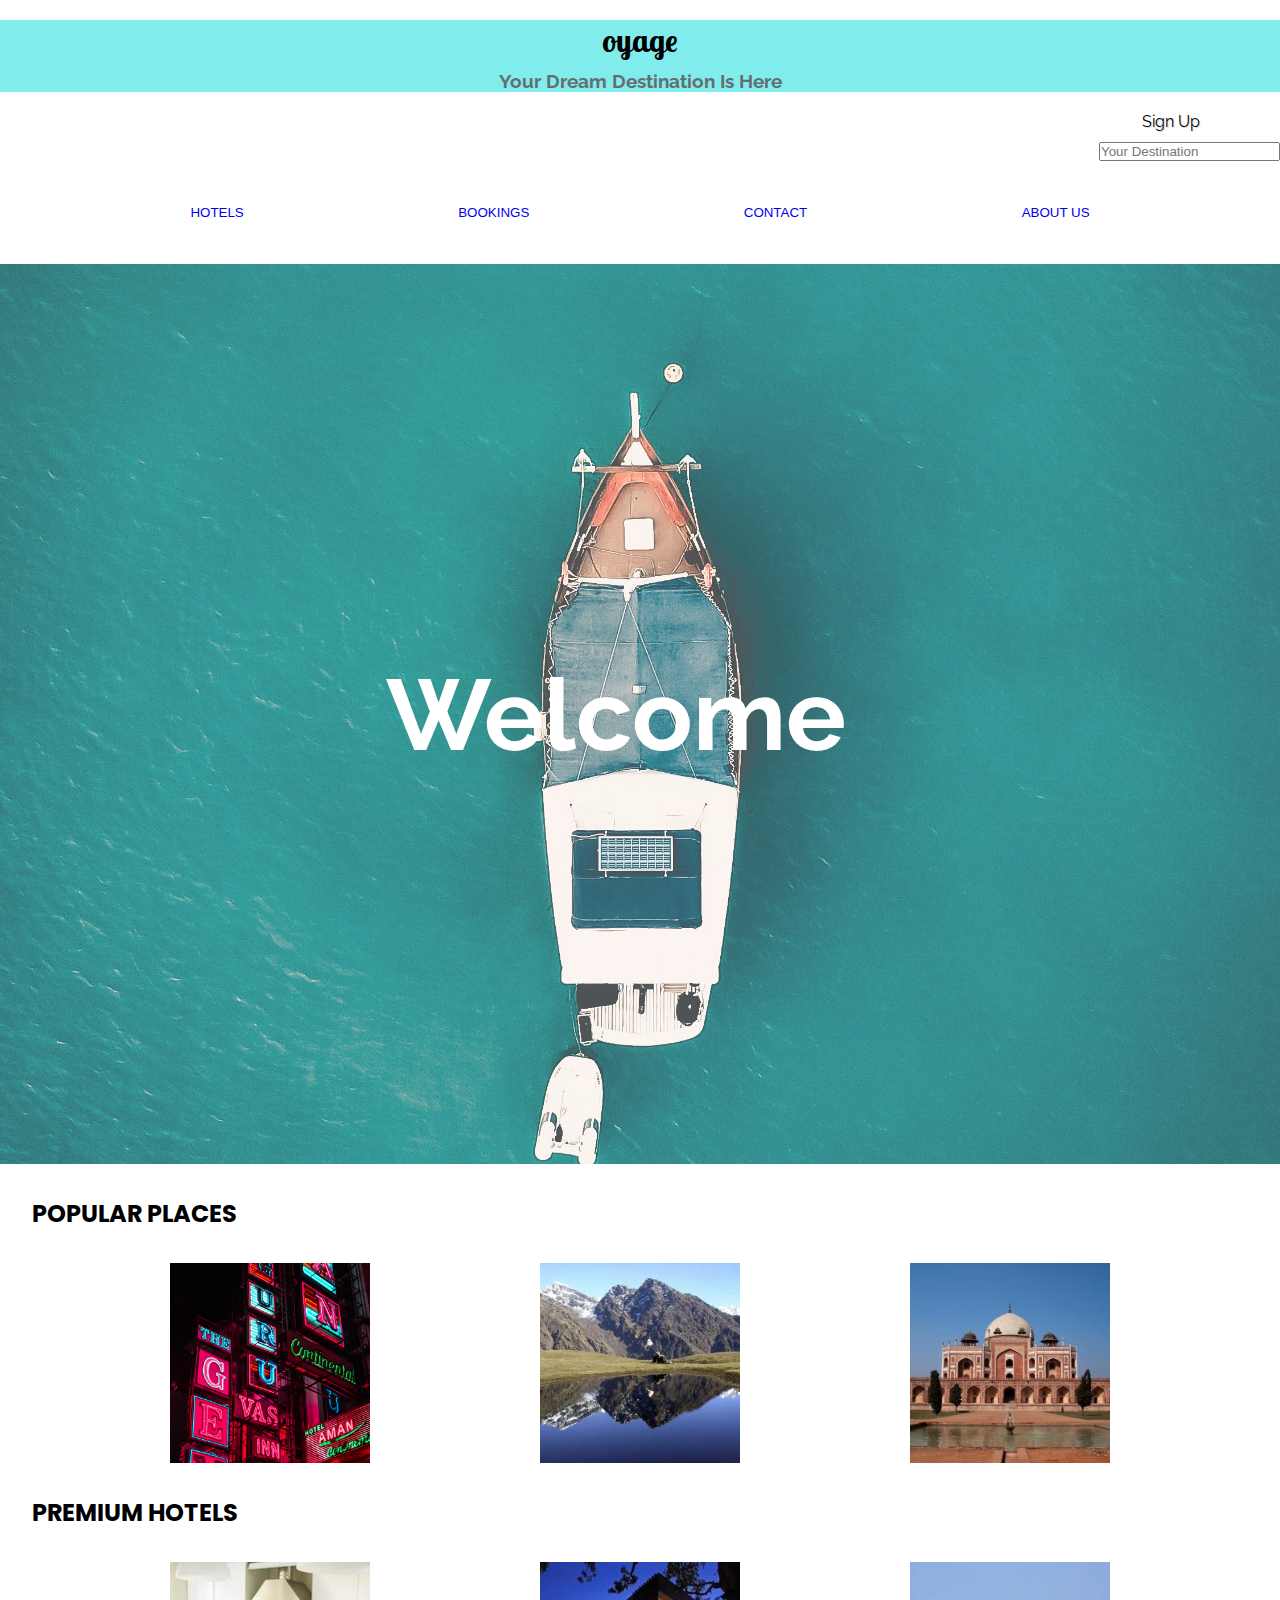
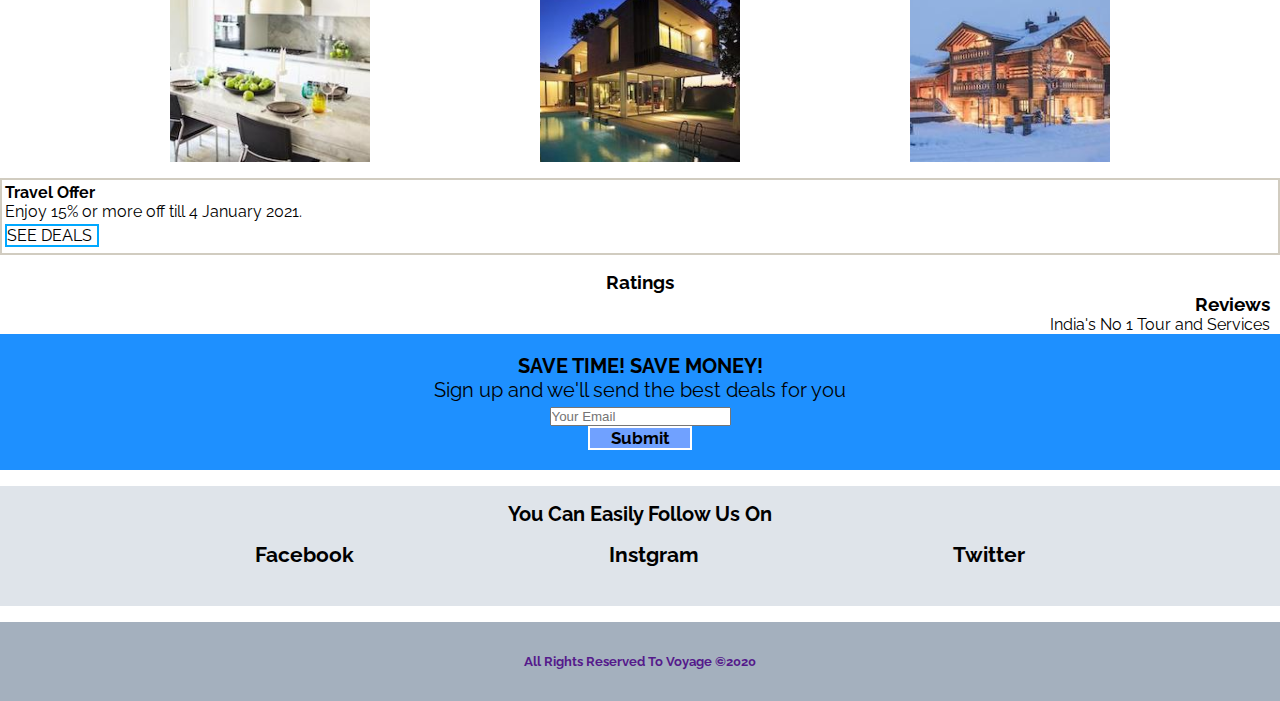
<file: index.html>
<!DOCTYPE html>
<html lang="en">
<head>
    <meta charset="UTF-8">
    <meta name="viewport" content="width=device-width, initial-scale=1.0">
    <link rel="stylesheet" href="https://pro.fontawesome.com/releases/v5.10.0/css/all.css" integrity="sha384-AYmEC3Yw5cVb3ZcuHtOA93w35dYTsvhLPVnYs9eStHfGJvOvKxVfELGroGkvsg+p" crossorigin="anonymous"/>
    <link rel="stylesheet" href="./style.css">
    <title>Voyage</title>

   
</head>
<body>
    <div class="voyage">
        
        <h1><i class="fab fa-vuejs"></i>oyage</h1>
        <h3>Your Dream Destination Is Here</h3>
    </div>
    
    <div class="sign">
        <a>Sign Up <i class="fas fa-user-plus"></i> <a href="./fontmake (2).html"></a></a>
    </div>
    
    <div class="search">
        <i class="fas fa-search-location"></i>
        <input type="text" placeholder="Your Destination">
    </div>

    <!-- Nav Bar -->
<div class="container">
        <div>
            <button class="btn">
                <a href="./hotel.html">HOTELS</a>
            </button>
            <button class="btn">
                <a href="./booking.html">BOOKINGS</a>
            </button>
            <button class="btn">
                <a href="./contact.html">CONTACT</a>
            </button>
            <button class="btn">
                <a href="./about.html">ABOUT US</a>
            </button>
        </div>      
</div>

    <!-- <div class="container">
        <ul>
          <li><a href="./hotel.html">HOTELS</a></li>
          <li>
            <a href="./booking.html">BOOKINGS</a>
          </li>
          <li>
            <a href="./contact.html">CONTACT</a>
          </li>
          <li>
            <a href="./about.html">ABOUT US</a>
          </li>
        </ul>
      </div> -->

    <div class="welcome">
        <div>
            <h1>Welcome</h1>
            <i class="far fa-praying-hands"></i>
        </div> 
       
    </div>

    <h2>POPULAR PLACES 
        <i class="fad fa-search"></i></h2>
    <div id="places">
        <div>
            </div>

        <div>
           </div>

        <div>
         </div>
    </div>

    <h2>PREMIUM HOTELS 
        <i class="fad fa-search"></i></h2>
    <div id="hotel">

        <div>
          </div>
        
        <div>
            </div>

        <div>
            </div>
    </div>  

    <div class="offer">
        <h4>Travel Offer</h4>
        <p>Enjoy 15% or more off till 4 January 2021.
        </p>

        <div class="btn1"> SEE DEALS
            <!-- <input type="button" value="See Deals"> -->
        </div>
    </div>

    <div class="ratings">
        <h3>Ratings <i class="fas fa-star"></i><i class="fas fa-star"></i><i class="fas fa-star"></i><i class="fas fa-star"></i><i class="fas fa-star-half-alt"></i></h3>
    </div>

    <div class="aside">
        <h3>Reviews</h3>
        <p><i class="fas fa-fighter-jet"></i>India's No 1 Tour and Services</i></p>
    </div>

    <div class="member">
        <h4>SAVE TIME! SAVE MONEY!</h4>
        <p>Sign up and we'll send the best deals for you</p>
        <div class="btn2">
            <input type="email" placeholder="Your Email">
            
            <div class="submit">
                 <h5>Submit</h5>
            </div>
        </div>

    </div>

    <div class="follow">
        <h5>You Can Easily Follow Us On</h5>
     <div class="social">
        <h6>Facebook <i class="fab fa-facebook"></i></h6>
        <h6>Instgram <i class="fab fa-instagram"></i></h6>
        <h6>Twitter <i class="fab fa-twitter-square"></i></h6>
     </div>
    </div>

           
    <div class="section">
        <a href="">
        <h5>All Rights Reserved To Voyage &copy2020</h5>
        </a>
    </div>

</body>
</html>
</file>
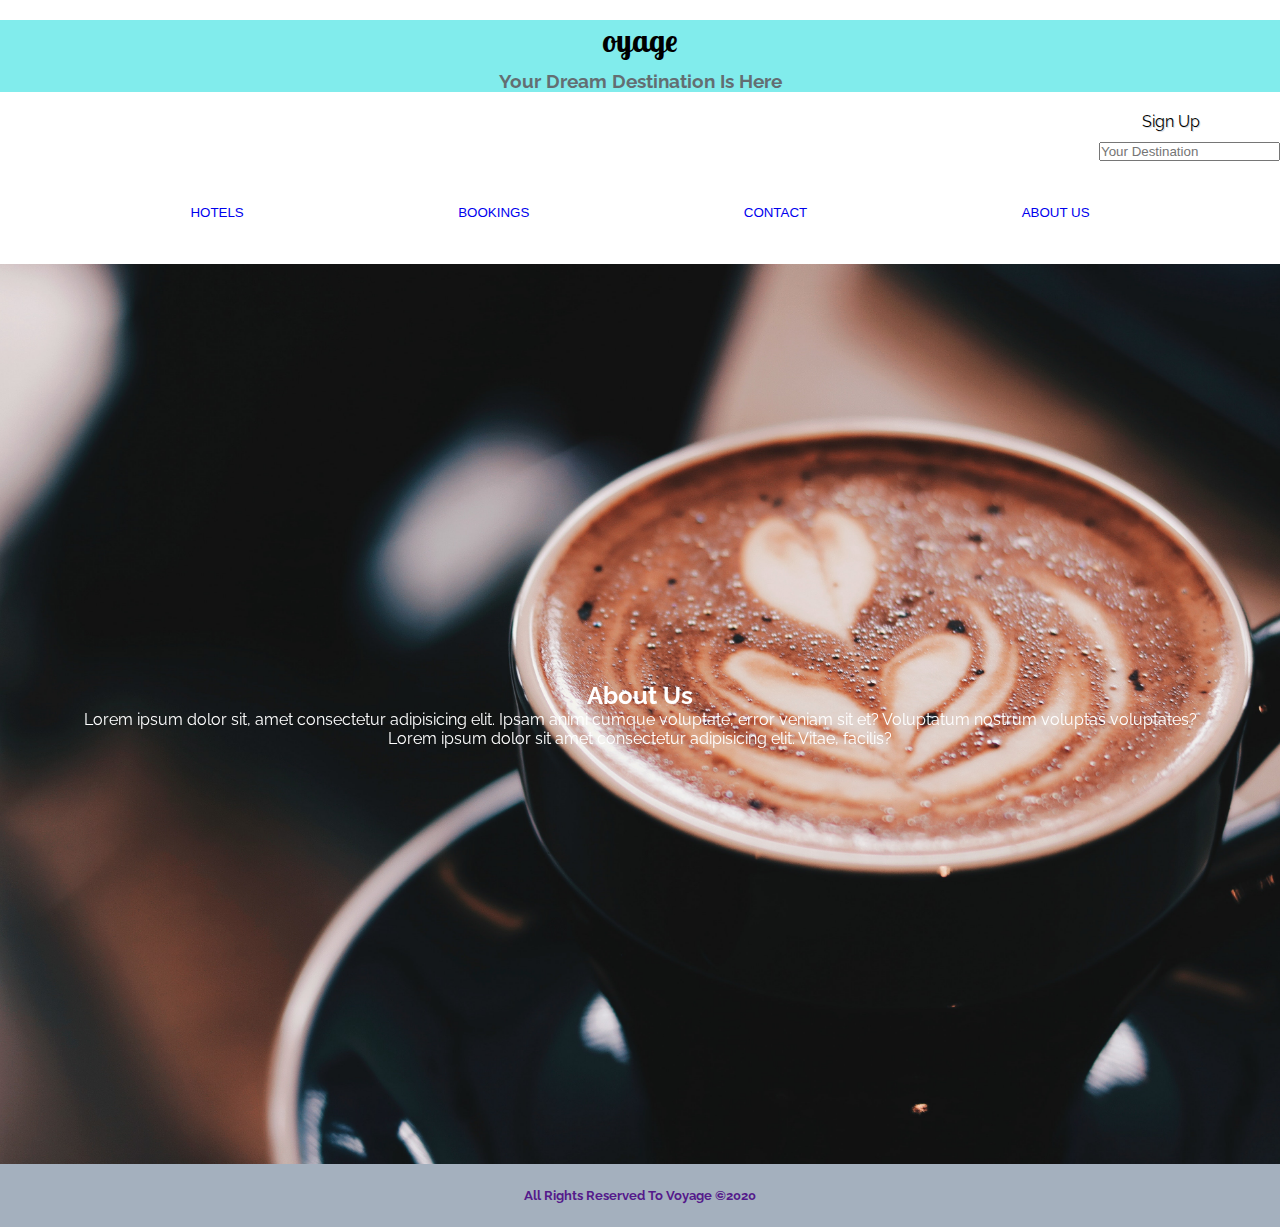
<file: about.html>
<!DOCTYPE html>
<html lang="en">
  <head>
    <meta charset="UTF-8" />
    <meta name="viewport" content="width=device-width, initial-scale=1.0" />

    <link
      rel="stylesheet"
      href="https://pro.fontawesome.com/releases/v5.10.0/css/all.css"
      integrity="sha384-AYmEC3Yw5cVb3ZcuHtOA93w35dYTsvhLPVnYs9eStHfGJvOvKxVfELGroGkvsg+p"
      crossorigin="anonymous"
    />

    <link rel="stylesheet" href="./about.css" />
    <title>About Us</title>
  </head>
  <body>
    <div class="voyage">
      <h1><i class="fab fa-vuejs"></i>oyage</h1>
      <h3>Your Dream Destination Is Here</h3>
    </div>

    <div class="sign">
      <a
        >Sign Up <i class="fas fa-user-plus"></i>
        <a href="./fontmake (2).html"></a
      ></a>
    </div>

    <div class="search">
      <i class="fas fa-search-location"></i>
      <input type="text" placeholder="Your Destination" />
    </div>

    <!-- Nav Bar -->
    <div class="container">
      <div>
        <button class="btn">
          <a href="./hotel.html">HOTELS</a>
        </button>
        <button class="btn">
          <a href="./booking.html">BOOKINGS</a>
        </button>
        <button class="btn">
          <a href="./contact.html">CONTACT</a>
        </button>
        <button class="btn">
          <a href="./about.html">ABOUT US</a>
        </button>
      </div>
    </div>
    <!-- <div class="container">
      <ul>
        <li>
          <a href="./index.html">HOME</a>
        </li>
        <li><a href="./hotel.html">HOTELS</a></li>
        <li>
          <a href="./booking.html">BOOKINGS</a>
        </li>
        <li>
          <a href="./contact.html">CONTACT</a>
        </li>
        <li>
          <a href="./about.html">ABOUT US</a>
        </li>
      </ul>
    </div> -->

    <div class="about">
      <h2>About Us</h2>
      <p>
        Lorem ipsum dolor sit, amet consectetur adipisicing elit. Ipsam animi
        cumque voluptate, error veniam sit et? Voluptatum nostrum voluptas
        voluptates?
      </p>
      <p>
        Lorem ipsum dolor sit amet consectetur adipisicing elit. Vitae, facilis?
      </p>
    </div>

    <div class="section">
      <a href="">
        <h5>All Rights Reserved To Voyage &copy2020</h5>
      </a>
    </div>
  </body>
</html>
</file>
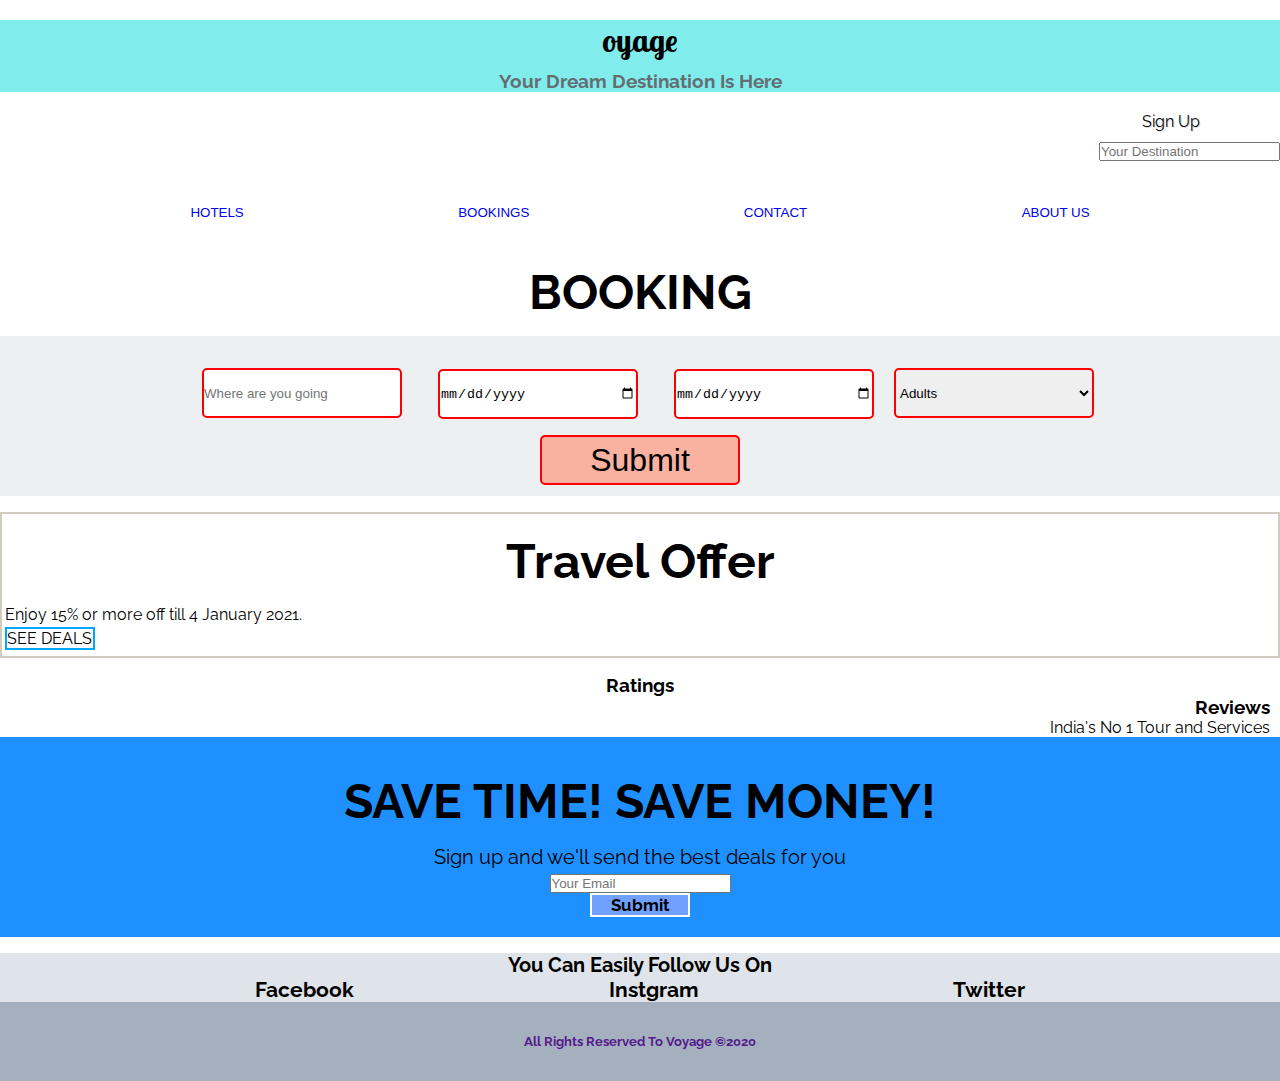
<file: booking.html>
<!DOCTYPE html>
<html lang="en">
<head>
    <meta charset="UTF-8">
    <meta name="viewport" content="width=device-width, initial-scale=1.0">
    <title>Booking</title>
    
    <link rel="stylesheet" href="https://pro.fontawesome.com/releases/v5.10.0/css/all.css" integrity="sha384-AYmEC3Yw5cVb3ZcuHtOA93w35dYTsvhLPVnYs9eStHfGJvOvKxVfELGroGkvsg+p" crossorigin="anonymous"/>
    <link rel="stylesheet" href="./booking.css">
    
</head>
<body>
    <div class="voyage">
        <h1><i class="fab fa-vuejs"></i>oyage</h1>
        <h3>Your Dream Destination Is Here</h3>
    </div>
    
    <div class="sign">
        <a>Sign Up <i class="fas fa-user-plus"></i> <a href="./fontmake (2).html"></a></a>
    </div>
    
    <div class="search">
        <i class="fas fa-search-location"></i>
        <input type="text" placeholder="Your Destination">
    </div>

    <!-- Nav Bar -->
    <div class="container">
        <div>
            <button class="btn">
                <a href="./hotel.html">HOTELS</a>
            </button>
            <button class="btn">
                <a href="./booking.html">BOOKINGS</a>
            </button>
            <button class="btn">
                <a href="./contact.html">CONTACT</a>
            </button>
            <button class="btn">
                <a href="./about.html">ABOUT US</a>
            </button>
        </div>      
</div>
    <!-- <div class="container">
        <ul>
            <li>
                <a href="./index.html">HOME</a>
            </li>
          <li><a href="./hotel.html">HOTELS</a></li>
          <li>
            <a href="./booking.html">BOOKINGS</a>
          </li>
          <li>
            <a href="./contact.html">CONTACT</a>
          </li>
          <li>
            <a href="./about.html">ABOUT US</a>
          </li>
        </ul>
      </div> -->

    <div class="booking">
    <h4>BOOKING</h4>
    </div>
    
    <div class="form">
        <i class="fas fa-user-secret"></i>
        <input type="text" placeholder="Where are you going">

        <input type="date" placeholder="Check-In">
        <input type="date" placeholder="Check-Out">
        
        <select name="select" id="select">
            <option value="">Adults</option>
            <option value="">Children</option>
            <option value="">Rooms</option>
        </select>

        <div class="formsubmit">
        <input type="button" value="Submit">
        </div>
    </div>


    <div class="offer">
        <h4>Travel Offer</h4>
        <p>Enjoy 15% or more off till 4 January 2021.
        </p>

        <div class="btn1"> SEE DEALS
            <!-- <input type="button" value="See Deals"> -->
        </div>
    </div>

    <div class="ratings">
        <h3>Ratings <i class="fas fa-star"></i><i class="fas fa-star"></i><i class="fas fa-star"></i><i class="fas fa-star"></i><i class="fas fa-star-half-alt"></i></h3>
    </div>

    <div class="aside">
        <h3>Reviews</h3>
        <p><i class="fas fa-fighter-jet"></i>India's No 1 Tour and Services</i></p>
    </div>

    <div class="member">
        <h4>SAVE TIME! SAVE MONEY!</h4>
        <p>Sign up and we'll send the best deals for you</p>
        <div class="btn2">
            <input type="email" placeholder="Your Email">
            
            <div class="submit">
                 <h5>Submit</h5>
            </div>
        </div>

    </div>

    <div class="follow">
        <h5>You Can Easily Follow Us On</h5>
     <div class="social">
        <h6>Facebook <i class="fab fa-facebook"></i></h6>
        <h6>Instgram <i class="fab fa-instagram"></i></h6>
        <h6>Twitter <i class="fab fa-twitter-square"></i></h6>
     </div>
    </div>

    <div class="section">
        <a href="">
        <h5>All Rights Reserved To Voyage &copy2020</h5>
        </a>
    </div>
</body>
</html>
</file>
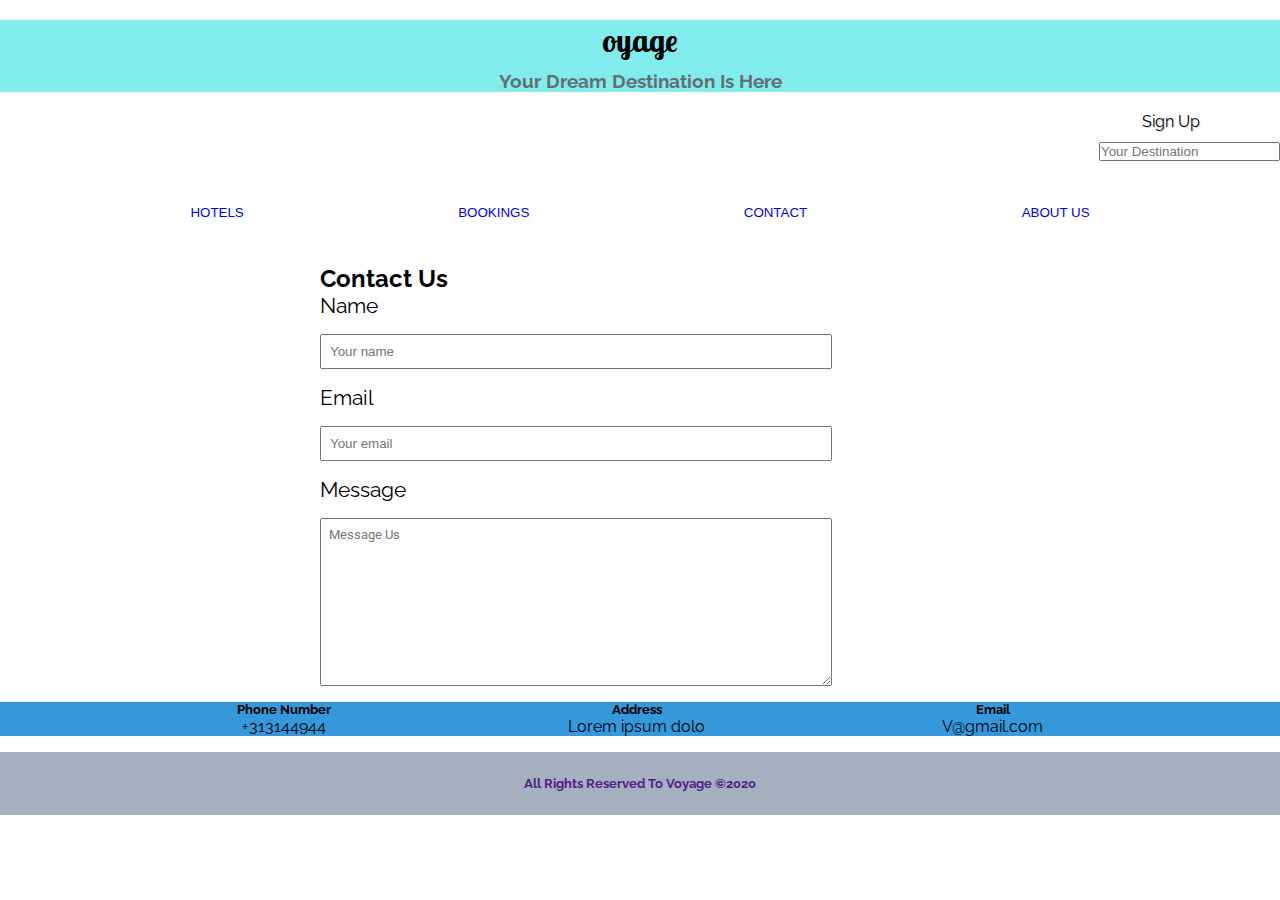
<file: contact.html>
<!DOCTYPE html>
<html lang="en">
<head>
    <meta charset="UTF-8">
    <meta name="viewport" content="width=device-width, initial-scale=1.0">
    <title>Contact Us</title>
</head>
<body>
    <title>Booking</title>
    <link rel="stylesheet" href="https://pro.fontawesome.com/releases/v5.10.0/css/all.css" integrity="sha384-AYmEC3Yw5cVb3ZcuHtOA93w35dYTsvhLPVnYs9eStHfGJvOvKxVfELGroGkvsg+p" crossorigin="anonymous"/>
    
    <link rel="stylesheet" href="./contact.css">
    
</head>
<body>
    <div class="voyage">
        <h1><i class="fab fa-vuejs"></i>oyage</h1>
        <h3>Your Dream Destination Is Here</h3>
    </div>
    
    <div class="sign">
        <a>Sign Up <i class="fas fa-user-plus"></i> <a href="./fontmake (2).html"></a></a>
    </div>
    
    <div class="search">
        <i class="fas fa-search-location"></i>
        <input type="text" placeholder="Your Destination">
    </div>

    <!-- Nav Bar -->
    <div class="container">
      <div>
          <button class="btn">
              <a href="./hotel.html">HOTELS</a>
          </button>
          <button class="btn">
              <a href="./booking.html">BOOKINGS</a>
          </button>
          <button class="btn">
              <a href="./contact.html">CONTACT</a>
          </button>
          <button class="btn">
              <a href="./about.html">ABOUT US</a>
          </button>
      </div>      
</div>
<!--     
    <div class="container">
        <ul>
          <li>
              <a href="./index.html">HOME</a>
          </li>
          <li>
              <a href="./hotel.html">HOTELS</a>
          </li>
          <li>
            <a href="./booking.html">BOOKINGS</a>
          </li>
          <li>
            <a href="./contact.html">CONTACT</a>
          </li>
          <li>
            <a href="./about.html">ABOUT US</a>
          </li>
        </ul>
      </div> -->

      <div class="contact">
        <div>
          <h2>Contact Us</h2>
          <i class="far fa-comments"></i>
        </div>
  
        <div class="contact">

          <label for="input">Name</label>
          <input type="text" placeholder="Your name" />
          <label for="input">Email</label>
          <input type="email" placeholder="Your email" />
          <label for="input">Message</label>
          <textarea placeholder="Message Us" cols="20" rows="10"></textarea>
        </div>
      </div>
    
    <div class="bottom">
        <ul>
            <li>
                <i class="far fa-phone"></i>
                <h5>Phone Number</h5>
                <p>+313144944</p>
            </li>
        </ul>
        <ul>
            <li>
            <i class="far fa-building"></i>
            <h5>Address</h5>
            <p>Lorem ipsum dolo</p>
            </li>
        </ul>
        <ul>
            <li> 
                <i class="far fa-envelope-open"></i>
                <h5>Email</h5>
                <p>V@gmail.com</p>
            </li>
        </ul>
    </div>

    <div class="section">
        <a href="">
        <h5>All Rights Reserved To Voyage &copy2020</h5>
        </a>
    </div>

</body>
</html>
</file>
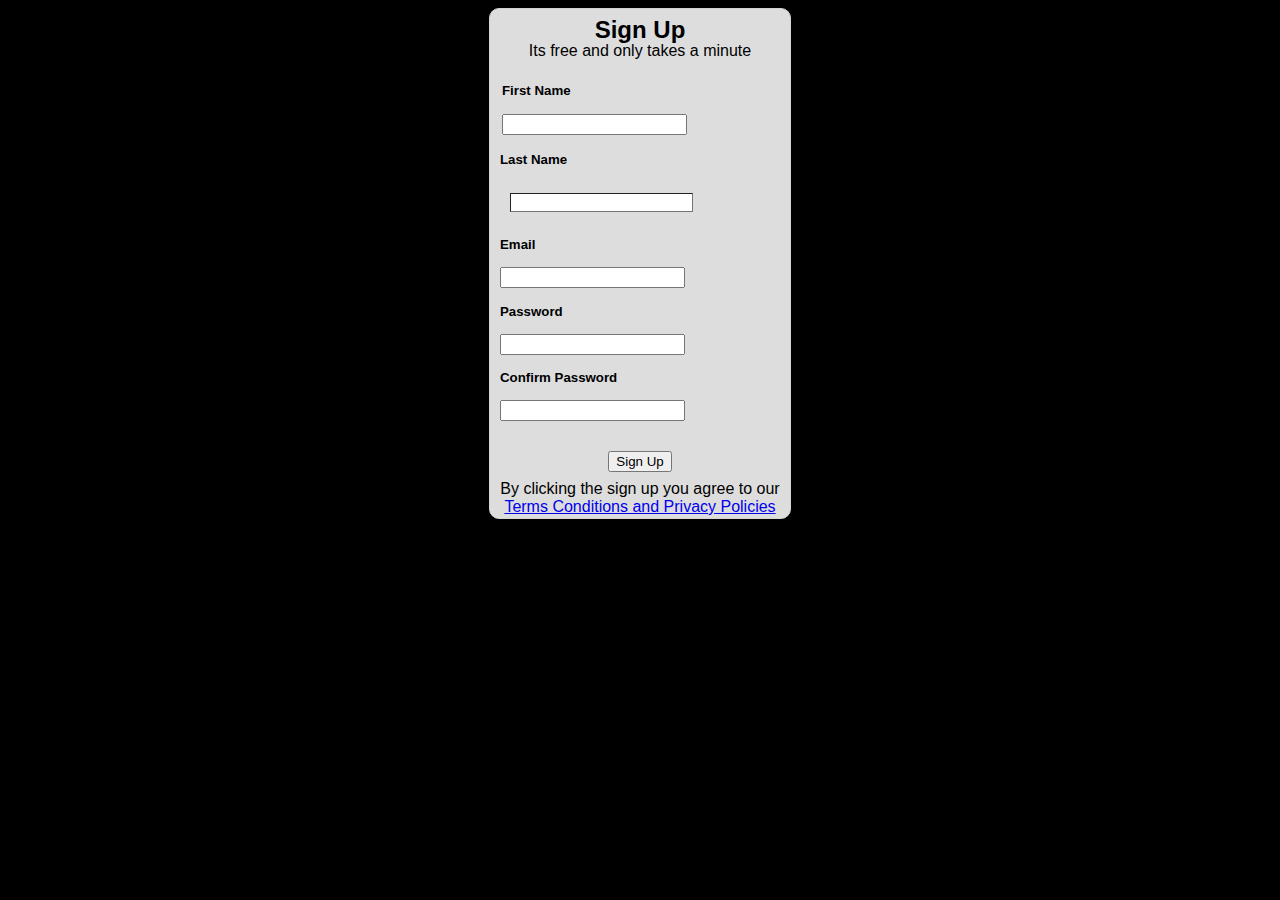
<file: fontmake (2).html>
<!DOCTYPE html>
<html lang="en">
<head>
    <meta charset="UTF-8">
    <meta name="viewport" content="width=device-width, initial-scale=1.0">
    <title>Challenge</title>
    <link rel="stylesheet" href="./stylemake (2).css">
    
</head>
<body>
    <div id="con">
        <div class="sign">
            <h2>Sign Up</h2>
            <p>Its free and only takes a minute</p>
        </div>  

        <div class="first">
            <h5>First Name</h5>
            <input type="text" name="first name" id="fitst name">
        </div>

        <div class="last">
            <h5>Last Name</h5>
            <input type="text">
        </div>

        <div class="email">
            <h5>Email</h5>
            <input type="email">
        </div>

        <div class="pass">
            <h5>Password</h5>
            <input type="password">
        </div>

        <div class="confirm">
            <h5>Confirm Password</h5>
            <input type="password">
        </div>

        <div class="up">
            <button type="submit" class="btn">Sign Up</button>
            <p>By clicking the sign up you agree to our </p>
             <a href="#">Terms Conditions and Privacy Policies</a> 
        </div>
        
    </div>
</body>
</html>
</file>
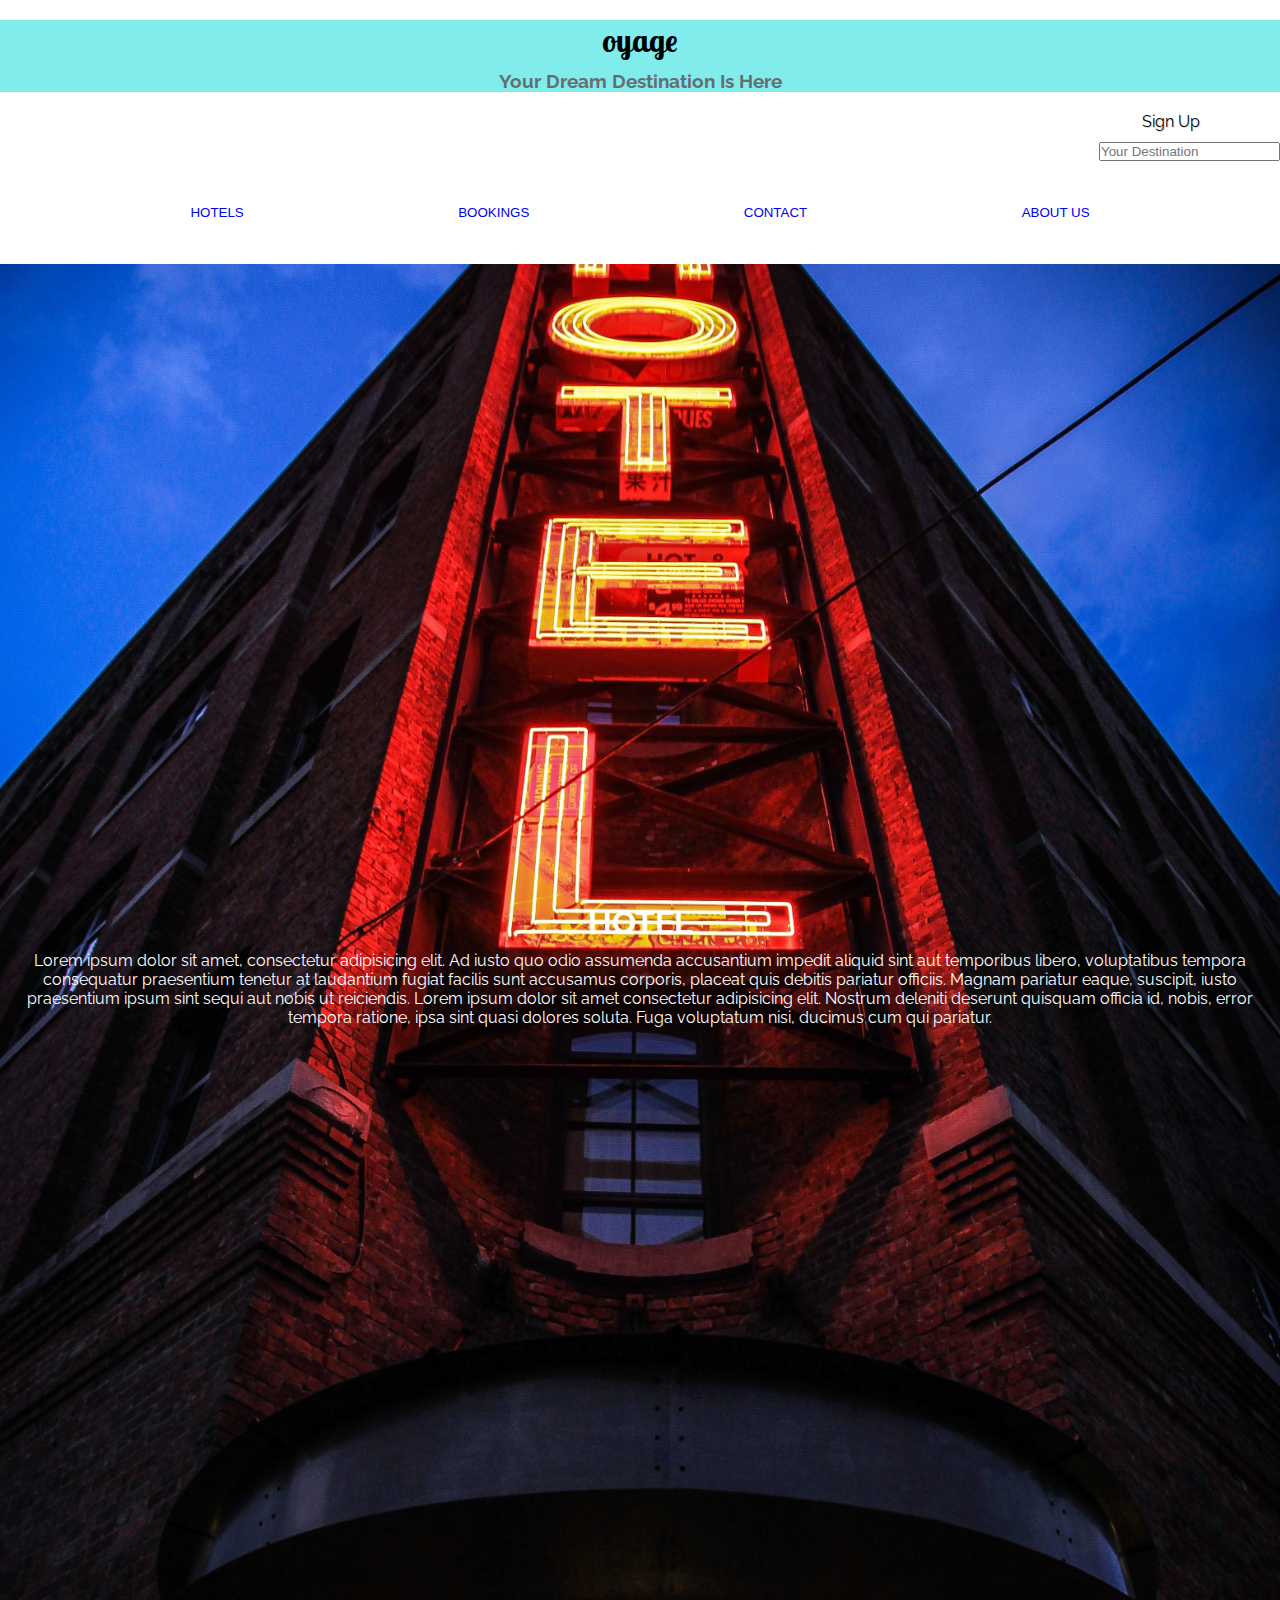
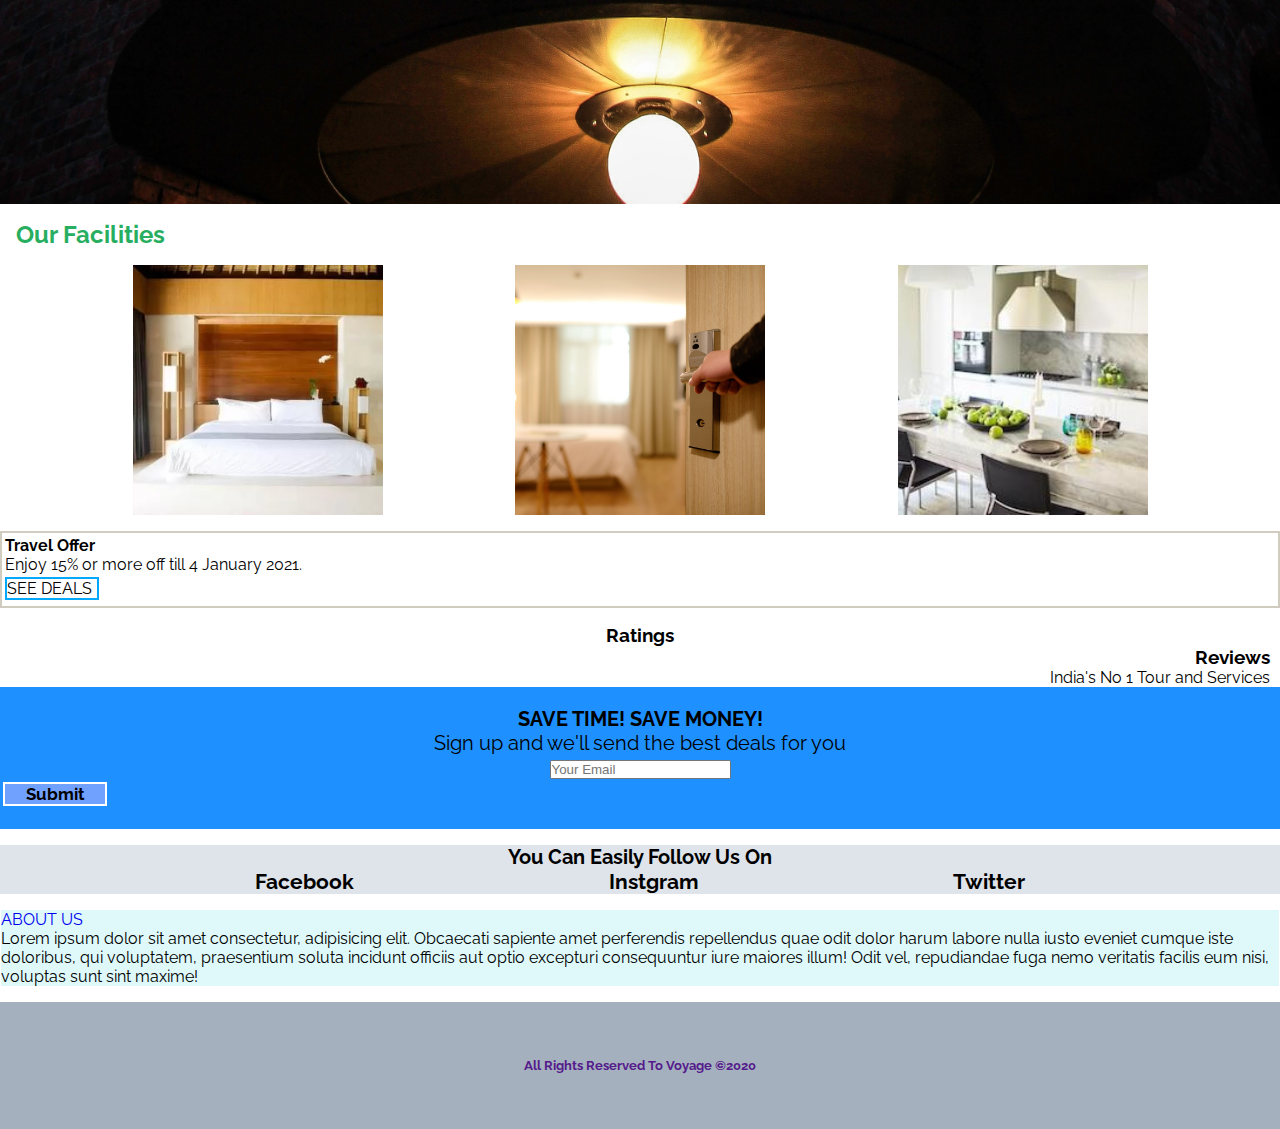
<file: hotel.html>
<!DOCTYPE html>
<html lang="en">
<head>
    <meta charset="UTF-8">
    <meta name="viewport" content="width=device-width, initial-scale=1.0">
    <link rel="stylesheet" href="https://pro.fontawesome.com/releases/v5.10.0/css/all.css" integrity="sha384-AYmEC3Yw5cVb3ZcuHtOA93w35dYTsvhLPVnYs9eStHfGJvOvKxVfELGroGkvsg+p" crossorigin="anonymous"/>
    
    <link rel="stylesheet" href="./hotel.css">
    <title>HOTELS</title>
</head>
<body>
    <div class="voyage">
        <h1><i class="fab fa-vuejs"></i>oyage</h1>
        <h3>Your Dream Destination Is Here</h3>
    </div>
    
    <div class="sign">
        <a>Sign Up <i class="fas fa-user-plus"></i> <a href="./fontmake (2).html"></a></a>
    </div>
    
    <div class="search">
        <i class="fas fa-search-location"></i>
        <input type="text" placeholder="Your Destination">
    </div>

    <!-- Nav Bar -->
    <div class="container">
        <div>
            <button class="btn">
                <a href="./hotel.html">HOTELS</a>
            </button>
            <button class="btn">
                <a href="./booking.html">BOOKINGS</a>
            </button>
            <button class="btn">
                <a href="./contact.html">CONTACT</a>
            </button>
            <button class="btn">
                <a href="./about.html">ABOUT US</a>
            </button>
        </div>      
</div>
    <!-- <div class="container">
        <ul>
          <li><a href="./hotel.html">HOTELS</a></li>
          <li>
            <a href="./booking.html">BOOKINGS</a>
          </li>
          <li>
            <a href="./contact.html">CONTACT</a>
          </li>
          <li>
            <a href="./about.html">ABOUT US</a>
          </li>
        </ul>
      </div> -->

      <div class="hotelhead">
        <h1> HOTEL</h1>
        <P> Lorem ipsum dolor sit amet, consectetur adipisicing elit. Ad iusto quo odio assumenda accusantium impedit aliquid sint aut temporibus libero, voluptatibus tempora consequatur praesentium tenetur at laudantium fugiat facilis sunt accusamus corporis, placeat quis debitis pariatur officiis. Magnam pariatur eaque, suscipit, iusto praesentium ipsum sint sequi aut nobis ut reiciendis. Lorem ipsum dolor sit amet consectetur adipisicing elit. Nostrum deleniti deserunt quisquam officia id, nobis, error tempora ratione, ipsa sint quasi dolores soluta. Fuga voluptatum nisi, ducimus cum qui pariatur.</P>

    </div>

   <h2>Our Facilities</h2>
    <div id="list">
        <div></div>
       <div></div>
       <div></div>
    </div>

    <div class="offer">
        <h4>Travel Offer</h4>
        <p>Enjoy 15% or more off till 4 January 2021.
        </p>

        <div class="btn1"> SEE DEALS
            <!-- <input type="button" value="See Deals"> -->
        </div>
    </div>

    <div class="ratings">
        <h3>Ratings <i class="fas fa-star"></i><i class="fas fa-star"></i><i class="fas fa-star"></i><i class="fas fa-star"></i><i class="fas fa-star-half-alt"></i></h3>
    </div>

    <div class="aside">
        <h3>Reviews</h3>
        <p><i class="fas fa-fighter-jet"></i>India's No 1 Tour and Services</i></p>
    </div>

    <div class="member">
        <h4>SAVE TIME! SAVE MONEY!</h4>
        <p>Sign up and we'll send the best deals for you</p>
        <div class="btn2">
            <input type="email" placeholder="Your Email">
            
            <div class="submit">
                 <h5>Submit</h5>
            </div>
        </div>

    </div>

    <div class="follow">
        <h5>You Can Easily Follow Us On</h5>
     <div class="social">
        <h6>Facebook <i class="fab fa-facebook"></i></h6>
        <h6>Instgram <i class="fab fa-instagram"></i></h6>
        <h6>Twitter <i class="fab fa-twitter-square"></i></h6>
     </div>
    </div>

    <div class="about">
       <a href="#">ABOUT US <i class="fab fa-angellist"></i></a>
        <p>Lorem ipsum dolor sit amet consectetur, adipisicing elit. Obcaecati sapiente amet perferendis repellendus quae odit dolor harum labore nulla iusto eveniet cumque iste doloribus, qui voluptatem, praesentium soluta incidunt officiis aut optio excepturi consequuntur iure maiores illum! Odit vel, repudiandae fuga nemo veritatis facilis eum nisi, voluptas sunt sint maxime!</p>
    </div>
           
    <div class="section">
        <a href="">
        <h5>All Rights Reserved To Voyage &copy2020</h5>
        </a>
    </div>
       
    
</body>
</html>
</file>
<file: style.css>
@import url("https://fonts.googleapis.com/css2?family=Pacifico&display=swap");

@import url("https://fonts.googleapis.com/css2?family=Raleway&display=swap");

@import url("https://fonts.googleapis.com/css2?family=Lobster+Two:ital@1&family=Pacifico&display=swap");

@import url("https://fonts.googleapis.com/css2?family=Roboto:ital,wght@1,100&display=swap");

/* font-family: 'Pacifico', cursive; */

/* font-family: 'Raleway', sans-serif; */

/* font-family: 'Lobster Two', cursive; */

@import url("https://fonts.googleapis.com/css2?family=Big+Shoulders+Stencil+Display:wght@900&display=swap");
/* font-family: 'Big Shoulders Stencil Display', cursive; */

@import url("https://fonts.googleapis.com/css2?family=Kaushan+Script&display=swap");
/* font-family: 'Kaushan Script', cursive; */

@import url("https://fonts.googleapis.com/css2?family=Poppins:ital,wght@0,500;1,500&display=swap");
/* font-family: 'Poppins', sans-serif; */

* {
  padding: 0;
  margin: 0;
  text-decoration: none;
  list-style: none;
}

body {
  font-family: "Raleway", sans-serif;
}

.voyage h1 {
  font-family: "Lobster Two", cursive;
  color: black;
  margin-bottom: 10px;
}

.voyage {
  background-color: #81ecec;
  text-align: center;
  margin: 20px 0;
  color: #636e72;
}

.search {
  text-align: right;
  font-size: 1rem;
}

.search input:focus {
  background-color: black;
  outline-color: #74b9ff;
  color: blanchedalmond;
}

.sign {
  text-shadow: 1px 1px #dcdde1;
  text-align: right;
  margin-right: 5rem;

  margin-bottom: 10px;
}

.sign a:hover {
  color: #4cd137;
  cursor: pointer;
}

.container div {
  display: flex;
  justify-content: space-evenly;
  text-align: center;
}

.container a {
  display: inline-block;
  text-decoration: none;
  padding: 0.5rem;
}

.btn {
  position: relative;
  border: none;
  text-decoration: none;
  color: black;
  padding: 1rem 1rem;
  background-color: white; */
}

.btn::before {
  content: "";
  position: absolute;
  left: 0;
  right: 0;
  bottom: 9px;

  height: 2px;
  background-color: black;

  transition: transform 300ms ease-in-out;
  transform: scaleX(0);
  transform-origin: left;
}

.btn:hover::before {
  transform: scaleX(1);
}

.container {
  position: sticky;
  top: 0;
  left: 0;

  margin: 20px auto;
  background-color: white;
}

/* .container ul {
  display: flex;
  justify-content: space-evenly;
  text-align: center;
}
.container a {
  color: #27ae60;
  display: inline-block;
  padding: 0.5rem;
  transition: ease-in-out all 2s;
}

.container a:hover {
  background-color: #81ecec;
  color: #333;
} */

.welcome {
  position: relative;
  top: 0;
  left: 0;
  display: flex;
  justify-content: center;
  text-align: center;

  height: 100vh;
  z-index: -1;
}

.welcome div {
  display: flex;
  justify-content: center;
  align-items: center;
  color: white;
  font-size: 50px;
}

.welcome div i {
  margin: 1.5rem;
  font-size: 65px;
}

.welcome::before {
  content: "";

  position: absolute;

  background: url("./Images/pexels-sergio-souza-2249602.jpg") no-repeat center
    center/cover;
  z-index: -1;
  opacity: 0.8;

  top: 0;
  left: 0;

  height: 100%;
  width: 100%;
}

/* popular site bar */
h2 {
  font-family: "Poppins", sans-serif;
  margin: 2rem;
  z-index: -1;
}

h2:hover {
  cursor: pointer;
  padding-right: 10px;
  color: #ee5a24;

  border-bottom: 2px #ea2027 solid;
}

#places {
  display: flex;
  align-items: center;
  justify-content: space-evenly;
}

#places div:first-child {
  width: 200px;
  height: 200px;
  background: url("./Images/neon.jpg") no-repeat center center/cover;
}
#places div:nth-child(2) {
  width: 200px;
  height: 200px;
  background: url("./Images/mussoorie.jpg") no-repeat center center/cover;
}
#places div:nth-child(3) {
  width: 200px;
  height: 200px;
  background: url("./Images/new\ delhi.jpg") no-repeat center center/cover;
}

#hotel {
  display: flex;
  justify-content: space-evenly;
  align-items: center;
}

#hotel div:first-child {
  width: 200px;
  height: 200px;
  background: url("./Images/hotel2.jpg") no-repeat center center/cover;
}
#hotel div:nth-child(2) {
  width: 200px;
  height: 200px;
  background: url("./Images/hotel3.jpg") no-repeat center center/cover;
}
#hotel div:nth-child(3) {
  width: 200px;
  height: 200px;
  background: url("./Images/hotel4.jpg") no-repeat center center/cover;
}

.offer {
  border: 2px #d1ccc0 solid;
  margin: 1rem 0rem;
  padding: 3px 3px;
}

.btn1 {
  border: 2px #00a8ff solid;
  width: 90px;
  margin: 3px 0px;
}
.btn1:hover {
  cursor: pointer;
  background-color: #74b9ff;
}

.ratings {
  display: flex;
  justify-content: center;
  text-align: center;
}

.aside {
  text-align: right;
  margin: 0px 10px;
}

.member {
  text-align: center;
  font-size: 20px;

  padding: 20px 0px;
  background-color: #1e90ff;
}

.btn2 {
  margin-bottom: px;
}
.btn2 input:focus {
  outline: none;
  border: 2px black solid;
}

.submit {
  display: block;
  justify-content: center;
  text-align: center;

  border: 2px #ffffff solid;
  background-color: #70a1ff;

  width: 100px;
  margin: auto;
}

.submit:hover {
  cursor: pointer;

  background-color: #2ed573;
  transition: 0.5s all ease-in-out;
}
.follow {
  background-color: #dfe4ea;
  margin-top: 1rem;
  font-size: 1.5rem;
  text-align: center;
}
.follow h5 {
  padding-top: 1rem;
}
.social {
  display: flex;
  justify-content: space-evenly;
  text-align: center;
  padding-top: 1rem;
  background-color: #dfe4ea;
  height: 4rem;
  font-size: 2rem;
}

.social h6:hover {
  cursor: pointer;
}

.section {
  text-decoration: none;
  background: #a4b0be;
  display: flex;
  justify-content: center;

  color: white;
  margin-top: 1rem;
  padding: 2rem 2rem;
}
</file>
<file: about.css>
@import url('https://fonts.googleapis.com/css2?family=Pacifico&display=swap');

@import url('https://fonts.googleapis.com/css2?family=Raleway&display=swap');

@import url('https://fonts.googleapis.com/css2?family=Lobster+Two:ital@1&family=Pacifico&display=swap');

@import url('https://fonts.googleapis.com/css2?family=Roboto:ital,wght@1,100&display=swap');

/* font-family: 'Pacifico', cursive; */

/* font-family: 'Raleway', sans-serif; */

/* font-family: 'Lobster Two', cursive; */

@import url('https://fonts.googleapis.com/css2?family=Big+Shoulders+Stencil+Display:wght@900&display=swap');
/* font-family: 'Big Shoulders Stencil Display', cursive; */

@import url('https://fonts.googleapis.com/css2?family=Poppins:ital,wght@0,500;1,500&display=swap');
/* font-family: 'Poppins', sans-serif; */

* {
  padding: 0;
  margin: 0;
  box-sizing: border-box;
  text-decoration: none;
  list-style: none;
}

body {
  font-family: 'Raleway', sans-serif;
}

.voyage h1 {
  font-family: 'Lobster Two', cursive;
  color: black;
  margin-bottom: 10px;
}
.voyage {
  background-color: #81ecec;
  text-align: center;
  margin: 20px 0;
  color: #636e72;
}

.search {
  text-align: right;
  font-size: 1rem;
}

.search input:focus {
  background-color: black;
  outline-color: #74b9ff;
  color: blanchedalmond;
}

.sign {
  text-shadow: 1px 1px #dcdde1;
  text-align: right;
  margin-right: 5rem;

  margin-bottom: 10px;
}

.sign a:hover {
  color: #4cd137;
  cursor: pointer;
}

.container div {
  display: flex;
  justify-content: space-evenly;
  text-align: center;
}

.container a {
  display: inline-block;
  text-decoration: none;
  padding: 0.5rem;
}

.btn {
  position: relative;
  border: none;
  text-decoration: none;
  color: black;
  padding: 1rem 1rem;
  background-color: white;
}

.btn::before {
  content: '';
  position: absolute;
  left: 0;
  right: 0;
  bottom: 9px;

  height: 2px;
  background-color: black;

  transition: transform 300ms ease-in-out;
  transform: scaleX(0);
  transform-origin: left;
}

.btn:hover::before {
  transform: scaleX(1);
}

.container {
  position: sticky;
  top: 0;
  left: 0;

  margin: 20px auto;
  background-color: white;
}

.about {
  position: relative;

  display: flex;
  justify-content: center;
  text-align: center;
  flex-direction: column;

  color: #fff;
  height: 100vh;
}

.about::before {
  content: '';
  position: absolute;
  top: 0;
  left: 0;

  height: 100%;
  width: 100%;
  /* background-color: #333; */
  background: url('./Images/a3.jpg') no-repeat center center/cover;
  z-index: -1;
}

.section {
  text-decoration: none;
  background: #a4b0be;
  display: flex;
  justify-content: center;

  color: white;
  padding: 1.5rem;
}
</file>
<file: booking.css>
@import url('https://fonts.googleapis.com/css2?family=Pacifico&display=swap');
   
@import url('https://fonts.googleapis.com/css2?family=Raleway&display=swap');

@import url('https://fonts.googleapis.com/css2?family=Lobster+Two:ital@1&family=Pacifico&display=swap');

@import url('https://fonts.googleapis.com/css2?family=Roboto:ital,wght@1,100&display=swap');

 /* font-family: 'Pacifico', cursive; */

 /* font-family: 'Raleway', sans-serif; */

/* font-family: 'Lobster Two', cursive; */


@import url('https://fonts.googleapis.com/css2?family=Big+Shoulders+Stencil+Display:wght@900&display=swap');
/* font-family: 'Big Shoulders Stencil Display', cursive; */

@import url('https://fonts.googleapis.com/css2?family=Poppins:ital,wght@0,500;1,500&display=swap');
/* font-family: 'Poppins', sans-serif; */

*{
    padding: 0;
    margin: 0;
    box-sizing: border-box;
    text-decoration: none;
    list-style: none;
}

body{
    font-family: 'Raleway', sans-serif;
}

.voyage h1{
   font-family: 'Lobster Two', cursive;
   color: black;
   margin-bottom: 10px;
  
}
.voyage{
   background-color: #81ecec;
   text-align: center;
   margin: 20px 0;
   color: #636e72;
}

.search{
    text-align: right;
    font-size: 1rem;
}

.search input:focus{
    background-color: black;
    outline-color: #74b9ff ;
    color: blanchedalmond;
}

.sign{
   text-shadow: 1px 1px #dcdde1;
   text-align: right;
   margin-right: 5rem;

   margin-bottom: 10px;

}

.sign a:hover{
   color: #4cd137;
   cursor: pointer;
}


.container div {
    display: flex;
    justify-content: space-evenly;
    text-align: center;
  }
  
  .container a {
    display: inline-block;
    text-decoration: none;
    padding: 0.5rem;
  }
  
  .btn {
    position: relative;
    border: none;
    text-decoration: none;
    color: black;
    padding: 1rem 1rem;
    background-color: white; */
  }
  
  .btn::before {
    content: "";
    position: absolute;
    left: 0;
    right: 0;
    bottom: 9px;
  
    height: 2px;
    background-color: black;
  
    transition: transform 300ms ease-in-out;
    transform: scaleX(0);
    transform-origin: left;
  }
  
  .btn:hover::before {
    transform: scaleX(1);
  }
  
  .container {
    position: sticky;
    top: 0;
    left: 0;
  
    margin: 20px auto;
    background-color: white;
  }
  
  /* iss booking me dekh kuch bhi nhi ho rha hai */
 h4 {               
    margin: 1rem 1rem;
    text-align: center;
    font-size: 3rem;
}

.form{
    text-align: center;
    height: 10rem;

    padding: 2rem;
    background: #ecf0f1;
}

.form input{
    margin: 0rem 1rem;
    border: 2px red solid;
    justify-content: space-evenly;
    
    height: 50px;
    width: 200px;  
    border-radius: 5px; 
}

.form select{
    height: 50px;
    width: 200px;
    outline: none;
    border: 2px red solid;
}

.form input:focus{
    outline: none;
    border: 2px #4cd137 solid;
}

.formsubmit input{
    margin: 1rem 0px;
    font-size: 2rem;
    background: #fab1a0;
}

.formsubmit input:hover{
    background: #fab1a0;
}

.form select{
    border-radius: 5px;
}

.offer{
    border: 2px #d1ccc0 solid;
    margin: 1rem 0rem;
    padding: 3px 3px;
    }

    .btn1 {
        border: 2px #00a8ff solid;
        width: 90px;
        margin: 3px 0px;
    }
    .btn1:hover{
        cursor: pointer;
        background-color: #74b9ff;
    }

    .ratings {
        display: flex;
        justify-content: center;
        text-align: center;
    }

    .aside{
        text-align: right;
        margin: 0px 10px;
    }

    
    .member {
        text-align: center;
        font-size: 20px;
        
        padding: 20px 0px;
        background-color: #1e90ff;
    }

    }
    .btn2 input:focus{
        outline: none;
        border: 2px black solid;
    }

    .submit{
        display: block;
        justify-content: center;
        text-align: center;
    
        border: 2px #ffffff solid;
        background-color: #70a1ff;

        width: 100px;
        margin: auto;
    }
    
    .submit:hover{
        cursor: pointer;

        background-color: #2ed573;
        transition: 0.5s all ease-in-out;
    }    
    .follow {
        background-color: #dfe4ea;
        margin-top: 1rem;
        font-size: 1.5rem;
        text-align: center;
    }
    
    .social {
        display: flex;
        justify-content: space-evenly;
        text-align: center;
        background-color: #dfe4ea;
        
        font-size: 2rem;
    }
    
    .social h6:hover{
        cursor: pointer;
    }
    
    .contact h6 {
        font-size: ;
    }
    
    .about {
        font-size: ;
        margin: 1rem 1px;
        background: #dff9fb;
        
        text-decoration: none;
    }

    .section {
        text-decoration: none;
        background: #a4b0be;
        display: flex;
        justify-content: center;

        color: white;
        padding: 2rem;
    }
</file>
<file: contact.css>
@import url("https://fonts.googleapis.com/css2?family=Pacifico&display=swap");

@import url("https://fonts.googleapis.com/css2?family=Raleway&display=swap");

@import url("https://fonts.googleapis.com/css2?family=Lobster+Two:ital@1&family=Pacifico&display=swap");

@import url("https://fonts.googleapis.com/css2?family=Roboto:ital,wght@1,100&display=swap");

/* font-family: 'Pacifico', cursive; */

/* font-family: 'Raleway', sans-serif; */

/* font-family: 'Lobster Two', cursive; */

@import url("https://fonts.googleapis.com/css2?family=Big+Shoulders+Stencil+Display:wght@900&display=swap");
/* font-family: 'Big Shoulders Stencil Display', cursive; */

@import url("https://fonts.googleapis.com/css2?family=Poppins:ital,wght@0,500;1,500&display=swap");
/* font-family: 'Poppins', sans-serif; */

* {
  padding: 0;
  margin: 0;
  box-sizing: border-box;
  text-decoration: none;
  list-style: none;
}

body {
  font-family: "Raleway", sans-serif;
}

.voyage h1 {
  font-family: "Lobster Two", cursive;
  color: black;
  margin-bottom: 10px;
}
.voyage {
  background-color: #81ecec;
  text-align: center;
  margin: 20px 0;
  color: #636e72;
}

.search {
  text-align: right;
  font-size: 1rem;
}

.search input:focus {
  background-color: black;
  outline-color: #74b9ff;
  color: blanchedalmond;
}

.sign {
  text-shadow: 1px 1px #dcdde1;
  text-align: right;
  margin-right: 5rem;

  margin-bottom: 10px;
}

.sign a:hover {
  color: #4cd137;
  cursor: pointer;
}


.container div {
  display: flex;
  justify-content: space-evenly;
  text-align: center;
}

.container a {
  display: inline-block;
  text-decoration: none;
  padding: 0.5rem;
}

.btn {
  position: relative;
  border: none;
  text-decoration: none;
  color: black;
  padding: 1rem 1rem;
  background-color: white; */
}

.btn::before {
  content: "";
  position: absolute;
  left: 0;
  right: 0;
  bottom: 9px;

  height: 2px;
  background-color: black;

  transition: transform 300ms ease-in-out;
  transform: scaleX(0);
  transform-origin: left;
}

.btn:hover::before {
  transform: scaleX(1);
}


.container {
  position: sticky;
  top: 0;
  left: 0;

  margin: 20px auto;
  background-color: white;
}
.contact {
  width: 50vw;
  margin: auto;
}

.contact label {
  font-size: 1.3rem;
}
.contact input {
  display: block;
  /* font-family: "roboto", sans-serif; */
  padding: 0.5rem;
  margin: 1rem 0;
  width: 80%;
}

.contact input:focus {
  outline: none;
}

.contact textarea {
  display: block;
  font-family: "roboto", sans-serif;
  margin: 1rem 0;
  padding: 0.5rem;
  width: 80%;
}

.contact textarea:focus {
  outline: none;
}

.bottom {
  display: flex;
  justify-content: space-evenly;
  text-align: center;

  background: #3498db;
  margin-bottom: 1rem;
}

.section {
  text-decoration: none;
  background: #a4b0be;
  display: flex;
  justify-content: center;

  color: white;
  padding: 1.5rem;
}
</file>
<file: stylemake (2).css>
body {
  color: white;
  background-color: black;
  font-family: Arial, Helvetica, sans-serif;
}
#con {
  color: black;
  background-color: #ddd;
  line-height: 2px;
  border: 1px solid rgb(212, 212, 212);
  border-radius: 10px;
  max-width: 300px;
  margin: auto;  
}

.sign{
  text-align: center;
}

.first{
  width: 100% ;
  padding: 2px; 
  /* all paddings value has to change  */
  margin: 10px;
  line-height: 0.5px;
}


/* ye dekh */
 .last input:focus {
   border-color: #3388ba;
   outline: none;
 }

.last input{
  border-width: 1px;
  margin: 10px;
  line-height: 1px;
}

/* yahan tak */

.email{
  margin: 10px;
  line-height: 1px;
}
.pass{
  margin: 10px;
  line-height: 1px;
}
.confirm {
  margin: 10px;
  line-height: 1px;
}
.last{
  margin: 10px;
}
.sign {
  margin: 10px;
  line-height: 1px;
  font-family: Arial, Helvetica, sans-serif;
  margin: 10px;
  padding: 0px;
}

.up{
  padding-top: 20px;
  text-align: center;
  background:;
  text-decoration: none;
  cursor: pointer;
  margin: 10px;
  border-color: lightgreen;
}
</file>
<file: hotel.css>
@import url('https://fonts.googleapis.com/css2?family=Pacifico&display=swap');
   
@import url('https://fonts.googleapis.com/css2?family=Raleway&display=swap');

@import url('https://fonts.googleapis.com/css2?family=Lobster+Two:ital@1&family=Pacifico&display=swap');

@import url('https://fonts.googleapis.com/css2?family=Roboto:ital,wght@1,100&display=swap');

 /* font-family: 'Pacifico', cursive; */

 /* font-family: 'Raleway', sans-serif; */

/* font-family: 'Lobster Two', cursive; */


@import url('https://fonts.googleapis.com/css2?family=Big+Shoulders+Stencil+Display:wght@900&display=swap');
/* font-family: 'Big Shoulders Stencil Display', cursive; */

@import url('https://fonts.googleapis.com/css2?family=Kaushan+Script&display=swap');
/* font-family: 'Kaushan Script', cursive; */

@import url('https://fonts.googleapis.com/css2?family=Poppins:ital,wght@0,500;1,500&display=swap');
/* font-family: 'Poppins', sans-serif; */

*{
    padding: 0;
    margin: 0;
    text-decoration: none;
    list-style: none;
}

body{
    font-family: 'Raleway', sans-serif;
}

.voyage h1{
   font-family: 'Lobster Two', cursive;
   color: black;
   margin-bottom: 10px;
  
}
.voyage{
   background-color: #81ecec;
   text-align: center;
   margin: 20px 0;
   color: #636e72;
}

.search{
    text-align: right;
    font-size: 1rem;
}

.search input:focus{
    background-color: black;
    outline-color: #74b9ff ;
    color: blanchedalmond;
}

.sign{
   text-shadow: 1px 1px #dcdde1;
   text-align: right;
   margin-right: 5rem;

   margin-bottom: 10px;

}

.sign a:hover{
   color: #4cd137;
   cursor: pointer;
}


.container div {
    display: flex;
    justify-content: space-evenly;
    text-align: center;
  }
  
  .container a {
    display: inline-block;
    text-decoration: none;
    padding: 0.5rem;
  }
  
  .btn {
    position: relative;
    border: none;
    text-decoration: none;
    color: black;
    padding: 1rem 1rem;
    background-color: white; */
  }
  
  .btn::before {
    content: "";
    position: absolute;
    left: 0;
    right: 0;
    bottom: 9px;
  
    height: 2px;
    background-color: black;
  
    transition: transform 300ms ease-in-out;
    transform: scaleX(0);
    transform-origin: left;
  }
  
  .btn:hover::before {
    transform: scaleX(1);
  }
  
  .container {
    position: sticky;
    top: 0;
    left: 0;
  
    margin: 20px auto;
    background-color: white;
  }
  
.hotelhead {
    background: url('./Images/hotelss.jpg') center center/cover;
    text-align: center;
    height: 100vh;
    color: white;

    padding-top: 50% ;
}

h2{
    margin: 1rem 1rem;
    color: #27ae60;
    cursor: pointer;
    /* border-bottom: #74b9ff solid; */
    /* width: 200px; */
}
/* h2::before{
    content: '';
    overflow: hidden;
    width: 100px;
    right: 0;
    transition: all 0.6ms ease-in-out;
} */

h2:hover{
    color: aqua;
}

.hotelhead h1 {
    padding-bottom: 10px;

    /* padding: 50% 50%; */
}

#list {
    display: flex;
    justify-content: space-evenly;
    text-align: center;

    margin-top: 1rem;

}
#list div:first-child{
    background: url('./Images/hotel1.webp') no-repeat center center/cover;
    height: 250px;
    width: 250px;
    
}
#list div:nth-child(2){
    background: url('./Images/hotels.jpg') no-repeat center center/cover;
    height: 250px;
    width: 250px;
    
}
#list div:nth-child(3){
    background: url('./Images/hotel2.jpg') no-repeat center center/cover;
    height: 250px;
    width: 250px;
    
}

.offer{
    border: 2px #d1ccc0 solid;
    margin: 1rem 0rem;
    padding: 3px 3px;
    }

    .btn1 {
        border: 2px #00a8ff solid;
        width: 90px;
        margin: 3px 0px;
    }
    .btn1:hover{
        cursor: pointer;
        background-color: #74b9ff;
    }

    .ratings {
        display: flex;
        justify-content: center;
        text-align: center;
    }

    .aside{
        text-align: right;
        margin: 0px 10px;
    }

    
    .member {
        text-align: center;
        font-size: 20px;
        
        padding: 20px 0px;
        background-color: #1e90ff;
    }

    }
    .btn2 input:focus{
        outline: none;
        border: 2px black solid;
    }

    .submit{
        display: flex;
        justify-content: center;
        text-align: center;
    
        border: 2px #ffffff solid;
        background-color: #70a1ff;

        width: 100px;
        margin: 3px;
    }
    
    .submit:hover{
        cursor: pointer;

        background-color: #2ed573;
        transition: 0.5s all ease-in-out;
    }    
    .follow {
        background-color: #dfe4ea;
        margin-top: 1rem;
        font-size: 1.5rem;
        text-align: center;
    }
    
    .social {
        display: flex;
        justify-content: space-evenly;
        text-align: center;
        background-color: #dfe4ea;
        
        font-size: 2rem;
    }
    
    .social h6:hover{
        cursor: pointer;
    }
    
    .contact h6 {
        font-size: ;
    }
    
    .about {
        font-size: ;
        margin: 1rem 1px;
        background: #dff9fb;
        
        text-decoration: none;
    }

    .section {
        text-decoration: none;
        background: #a4b0be;
        display: flex;
        justify-content: center;

        color: white;
        padding: 3.5rem 3.5rem;
    }
</file>
